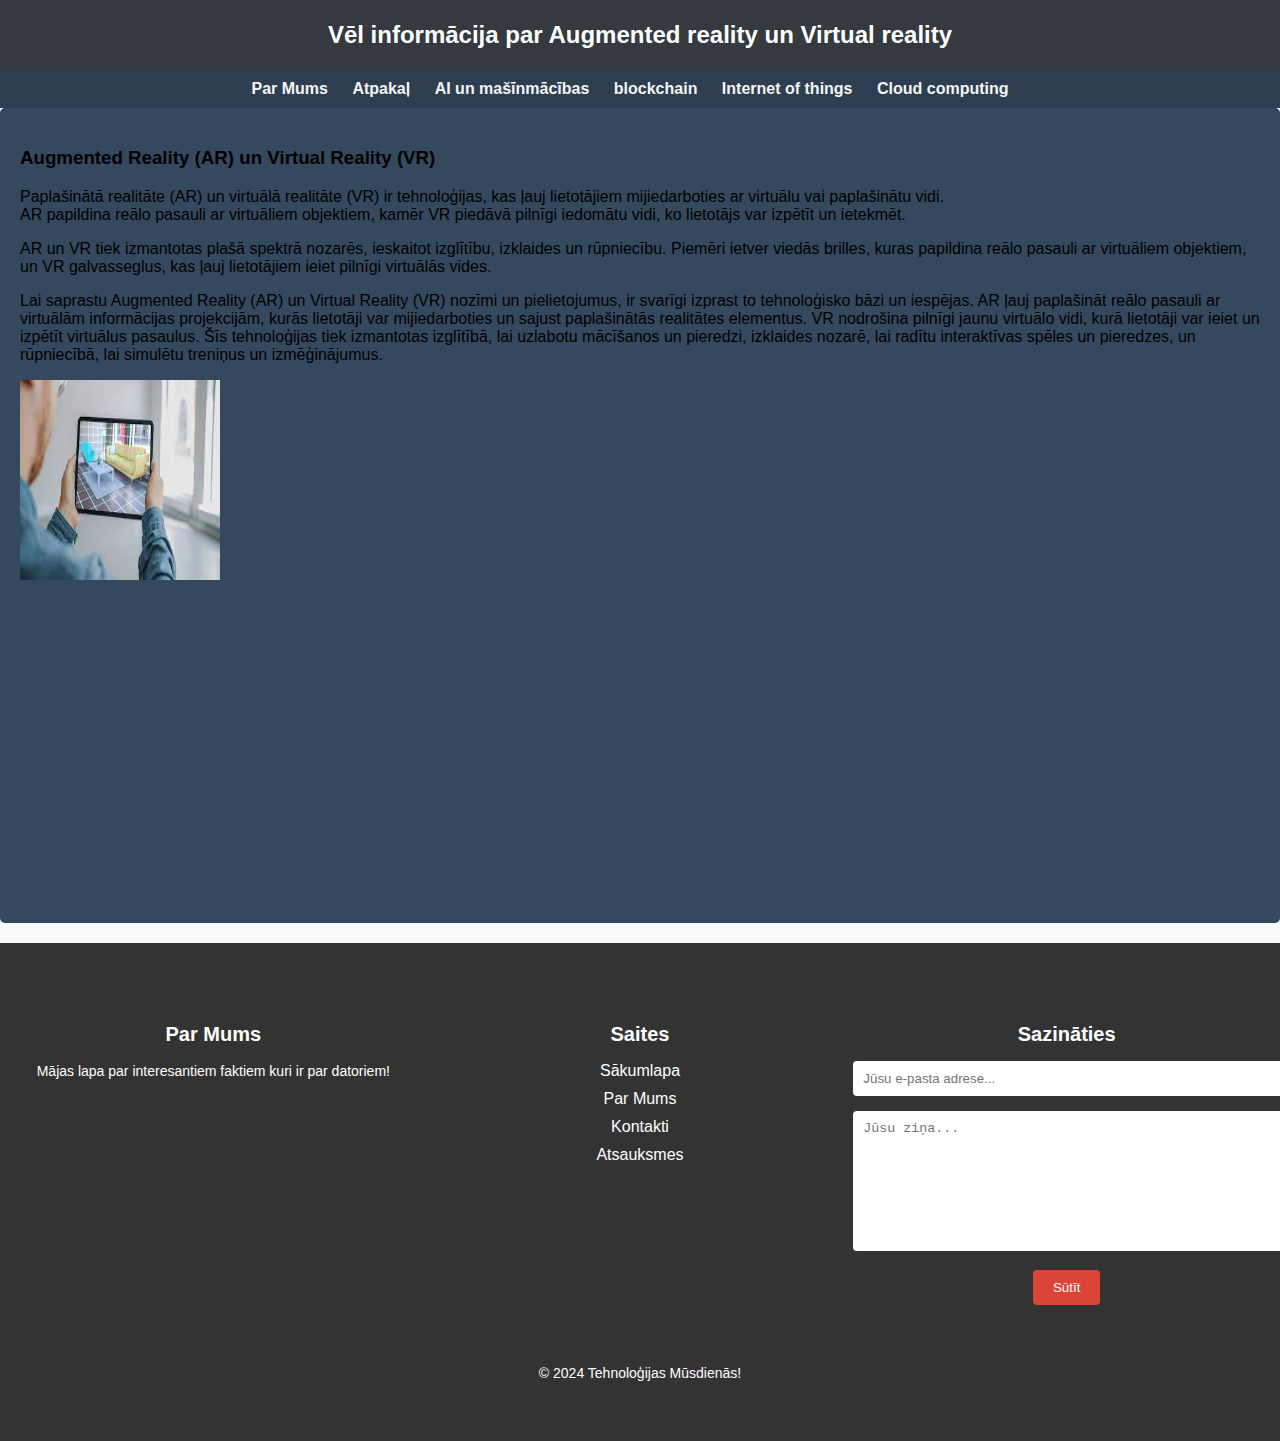
<file: ARunVR.html>
<!DOCTYPE html>
<html lang="en">

<head>
    <meta charset="UTF-8">
    <meta name="viewport" content="width=device-width, initial-scale=1.0">
    <title>Augmented reality</title>
    <style>
        body {
            font-family: Arial, sans-serif;
            margin: 0;
            padding: 0;
            background-color: #f8f9fa;
        }

        header {
            background-color: #343a40;
            color: #fff;
            text-align: center;
            padding: 5px 0;
        }

        nav {
            background-color: #2c3e50;
            padding: 10px 0;
        }

        nav ul {
            list-style-type: none;
            margin: 0;
            padding: 0;
            text-align: center;
        }

        nav ul li {
            display: inline;
            margin-right: 20px;
        }

        nav ul li a {
            text-decoration: none;
            color: whitesmoke;
            font-weight: bold;
        }

        section {
            padding: 20px;
            background-color: #34495e;
            margin-bottom: 20px;
            border-radius: 5px;
        }

        footer {
            background-color: #343a40;
            color: #fff;
            text-align: center;
            padding: 20px 0;
            bottom: 0;
            width: 100%;
        }

        footer {
            background-color: #333;
            color: #fff;
            padding: 60px 0;
        }

        .footer-content {
            display: flex;
            flex-wrap: wrap;
            justify-content: space-around;
        }

        .footer-section {
            flex: 1;
            min-width: 250px;
            margin-bottom: 20px;
        }

        .footer-section h3 {
            color: #fff;
            font-size: 20px;
            margin-bottom: 15px;
        }

        .footer-section p {
            font-size: 14px;
            line-height: 1.5;
        }

        .footer-section ul {
            list-style: none;
            padding: 0;
        }

        .footer-section ul li {
            margin-bottom: 10px;
        }

        .footer-section ul li a {
            color: #fff;
            text-decoration: none;
        }

        .contact-form input[type="email"],
        .contact-form textarea {
            width: 100%;
            padding: 10px;
            margin-bottom: 15px;
            border: none;
            border-radius: 4px;
        }

        .contact-form textarea {
            height: 120px;
        }

        .contact-form .btn {
            background-color: #db4437;
            color: #fff;
            border: none;
            padding: 10px 20px;
            cursor: pointer;
            border-radius: 4px;
            transition: background-color 0.3s ease;
        }

        .contact-form .btn:hover {
            background-color: #c5372b;
        }

        .footer-bottom {
            margin-top: 40px;
            text-align: center;
            font-size: 14px;
        }
    </style>
</head>

<body>
    <header>
        <h1 style="font-size: 24px;">Vēl informācija par Augmented reality un Virtual reality</h1>
    </header>

    <nav>
        <ul>
            <li><a href="./ParMums.html">Par Mums</a></li>
            <li><a href="./index.html">Atpakaļ</a></li>
            <li><a href="./AiUnMasinMacibas.html">AI un mašīnmācības</a></li>
            <li><a href="./blockchain.html">blockchain</a></li>
            <li><a href="./iot.html">Internet of things</a></li>
            <li><a href="./CloudComp.html">Cloud computing</a></li>
        </ul>
    </nav>
    <section>
        <div>
            <h3>Augmented Reality (AR) un Virtual Reality (VR)</h3>
            <p>
                Paplašinātā realitāte (AR) un virtuālā realitāte (VR) ir tehnoloģijas, kas ļauj lietotājiem mijiedarboties ar virtuālu vai paplašinātu vidi.<br> AR papildina reālo pasauli ar virtuāliem objektiem, kamēr VR piedāvā pilnīgi iedomātu vidi, ko lietotājs var izpētīt un ietekmēt.
            </p>
            <p>
                AR un VR tiek izmantotas plašā spektrā nozarēs, ieskaitot izglītību, izklaides un rūpniecību. Piemēri ietver viedās brilles, kuras papildina reālo pasauli ar virtuāliem objektiem, un VR galvasseglus, kas ļauj lietotājiem ieiet pilnīgi virtuālās vides.
            </p>
            <p>
                Lai saprastu Augmented Reality (AR) un Virtual Reality (VR) nozīmi un pielietojumus, ir svarīgi izprast to tehnoloģisko bāzi un iespējas. AR ļauj paplašināt reālo pasauli ar virtuālām informācijas projekcijām, kurās lietotāji var mijiedarboties un sajust paplašinātās realitātes elementus. VR nodrošina pilnīgi jaunu virtuālo vidi, kurā lietotāji var ieiet un izpētīt virtuālus pasaulus. Šīs tehnoloģijas tiek izmantotas izglītībā, lai uzlabotu mācīšanos un pieredzi, izklaides nozarē, lai radītu interaktīvas spēles un pieredzes, un rūpniecībā, lai simulētu treniņus un izmēģinājumus.
            </p>
        </div>
        <div style="position: relative;">
            <img src="[data-uri]"
                style="height: 200px; width: 200px;">
        </div>
        <iframe width="560" height="315" src="https://www.youtube.com/embed/XPNUmcEOYW0?si=siV2ISFJKOv7YiPh"
            title="YouTube video player" frameborder="0"
            allow="accelerometer; autoplay; clipboard-write; encrypted-media; gyroscope; picture-in-picture; web-share"
            allowfullscreen></iframe>
    </section>
    <footer>
        <div class="footer-content">
            <div class="footer-section about">
                <h3>Par Mums</h3>
                <p>Mājas lapa par interesantiem faktiem kuri ir par datoriem!</p>
            </div>
            <div class="footer-section links">
                <h3>Saites</h3>
                <ul>
                    <li><a href="./index.html">Sākumlapa</a></li>
                    <li><a href="./ParMums.html">Par Mums</a></li>
                    <li><a href="./ParMums.html">Kontakti</a></li>
                    <li><a href="./ParMums.html">Atsauksmes</a></li>
                </ul>
            </div>
            <div class="footer-section contact-form">
                <h3>Sazināties</h3>
                <form action="#" method="post">
                    <input type="email" name="email" class="text-input contact-input"
                        placeholder="Jūsu e-pasta adrese...">
                    <textarea name="message" class="text-input contact-input" placeholder="Jūsu ziņa..."></textarea>
                    <button type="submit" class="btn btn-big contact-btn">
                        <i class="fas fa-envelope"></i>
                        Sūtīt
                    </button>
                </form>
            </div>
        </div>
        <div class="footer-bottom">
            &copy; 2024 Tehnoloģijas Mūsdienās!
        </div>
    </footer>
</body>

</html>
</file>
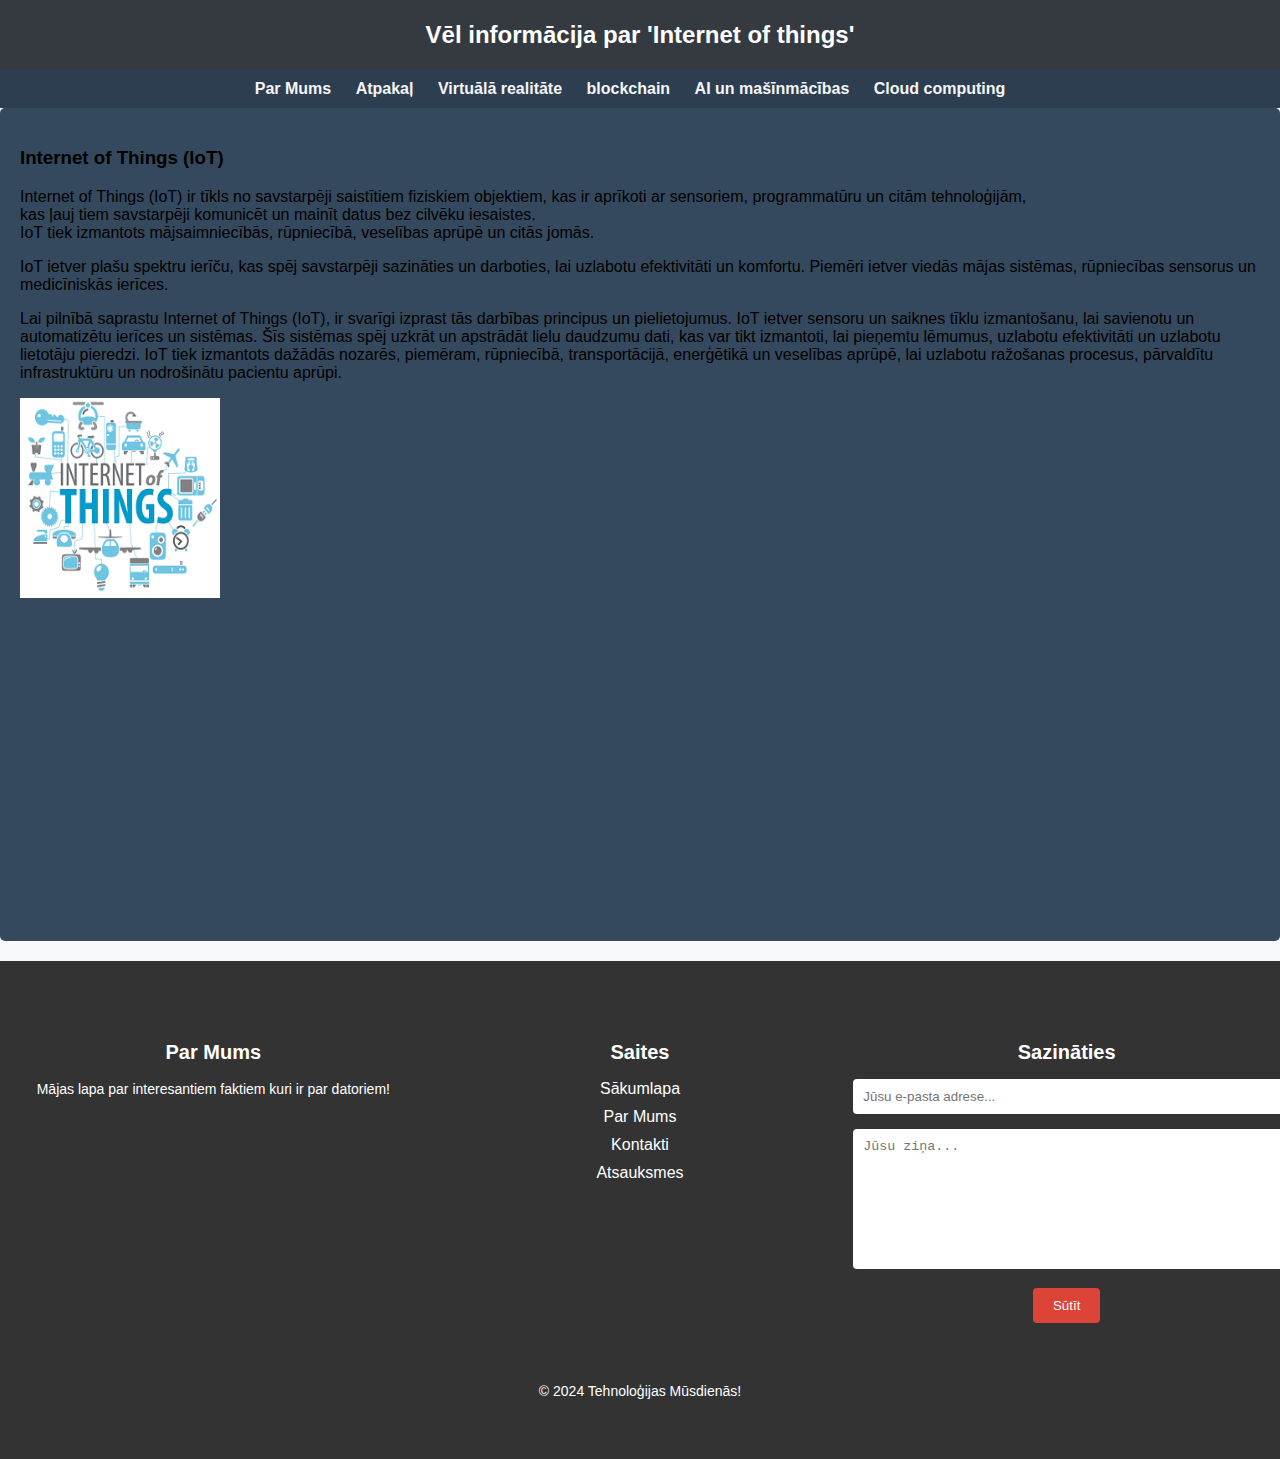
<file: iot.html>
<!DOCTYPE html>
<html lang="en">

<head>
    <meta charset="UTF-8">
    <meta name="viewport" content="width=device-width, initial-scale=1.0">
    <title>Internet of things</title>
    <style>
        body {
            font-family: Arial, sans-serif;
            margin: 0;
            padding: 0;
            background-color: #f8f9fa;
        }

        header {
            background-color: #343a40;
            color: #fff;
            text-align: center;
            padding: 5px 0;
        }

        nav {
            background-color: #2c3e50;
            padding: 10px 0;
        }

        nav ul {
            list-style-type: none;
            margin: 0;
            padding: 0;
            text-align: center;
        }

        nav ul li {
            display: inline;
            margin-right: 20px;
        }

        nav ul li a {
            text-decoration: none;
            color: whitesmoke;
            font-weight: bold;
        }

        section {
            padding: 20px;
            background-color: #34495e;
            margin-bottom: 20px;
            border-radius: 5px;
        }

        footer {
            background-color: #343a40;
            color: #fff;
            text-align: center;
            padding: 20px 0;
            bottom: 0;
            width: 100%;
        }

        footer {
            background-color: #333;
            color: #fff;
            padding: 60px 0;
        }

        .footer-content {
            display: flex;
            flex-wrap: wrap;
            justify-content: space-around;
        }

        .footer-section {
            flex: 1;
            min-width: 250px;
            margin-bottom: 20px;
        }

        .footer-section h3 {
            color: #fff;
            font-size: 20px;
            margin-bottom: 15px;
        }

        .footer-section p {
            font-size: 14px;
            line-height: 1.5;
        }

        .footer-section ul {
            list-style: none;
            padding: 0;
        }

        .footer-section ul li {
            margin-bottom: 10px;
        }

        .footer-section ul li a {
            color: #fff;
            text-decoration: none;
        }

        .contact-form input[type="email"],
        .contact-form textarea {
            width: 100%;
            padding: 10px;
            margin-bottom: 15px;
            border: none;
            border-radius: 4px;
        }

        .contact-form textarea {
            height: 120px;
        }

        .contact-form .btn {
            background-color: #db4437;
            color: #fff;
            border: none;
            padding: 10px 20px;
            cursor: pointer;
            border-radius: 4px;
            transition: background-color 0.3s ease;
        }

        .contact-form .btn:hover {
            background-color: #c5372b;
        }

        .footer-bottom {
            margin-top: 40px;
            text-align: center;
            font-size: 14px;
        }
    </style>
</head>

<body>
    <header>
        <h1 style="font-size: 24px;">Vēl informācija par 'Internet of things'</h1>
    </header>

    <nav>
        <ul>
            <li><a href="./ParMums.html">Par Mums</a></li>
            <li><a href="./index.html">Atpakaļ</a></li>
            <li><a href="./ARunVR.html">Virtuālā realitāte</a></li>
            <li><a href="./blockchain.html">blockchain</a></li>
            <li><a href="./AiUnMasinMacibas.html">AI un mašīnmācības</a></li>
            <li><a href="./CloudComp.html">Cloud computing</a></li>
        </ul>
    </nav>
    <section>
        <div>
            <h3>Internet of Things (IoT)</h3>
            <p>
                Internet of Things (IoT) ir tīkls no savstarpēji saistītiem fiziskiem objektiem, kas ir aprīkoti ar sensoriem, programmatūru un citām tehnoloģijām,<br>kas ļauj tiem savstarpēji komunicēt un mainīt datus bez cilvēku iesaistes.<br> IoT tiek izmantots mājsaimniecībās, rūpniecībā, veselības aprūpē un citās jomās.
            </p>
            <p>
                IoT ietver plašu spektru ierīču, kas spēj savstarpēji sazināties un darboties, lai uzlabotu efektivitāti un komfortu. Piemēri ietver viedās mājas sistēmas, rūpniecības sensorus un medicīniskās ierīces.
            </p>
            <p>
                Lai pilnībā saprastu Internet of Things (IoT), ir svarīgi izprast tās darbības principus un pielietojumus. IoT ietver sensoru un saiknes tīklu izmantošanu, lai savienotu un automatizētu ierīces un sistēmas. Šīs sistēmas spēj uzkrāt un apstrādāt lielu daudzumu dati, kas var tikt izmantoti, lai pieņemtu lēmumus, uzlabotu efektivitāti un uzlabotu lietotāju pieredzi. IoT tiek izmantots dažādās nozarēs, piemēram, rūpniecībā, transportācijā, enerģētikā un veselības aprūpē, lai uzlabotu ražošanas procesus, pārvaldītu infrastruktūru un nodrošinātu pacientu aprūpi.
            </p>
        </div>
        <div style="position: relative;">
            <img src="[data-uri]"
                style="height: 200px; width: 200px;">
        </div>
        <iframe width="560" height="315" src="https://www.youtube.com/embed/LlhmzVL5bm8?si=WdwrrX-tvQClIbs7"
            title="YouTube video player" frameborder="0"
            allow="accelerometer; autoplay; clipboard-write; encrypted-media; gyroscope; picture-in-picture; web-share"
            allowfullscreen></iframe>
    </section>
    <footer>
        <div class="footer-content">
            <div class="footer-section about">
                <h3>Par Mums</h3>
                <p>Mājas lapa par interesantiem faktiem kuri ir par datoriem!</p>
            </div>
            <div class="footer-section links">
                <h3>Saites</h3>
                <ul>
                    <li><a href="./index.html">Sākumlapa</a></li>
                    <li><a href="./ParMums.html">Par Mums</a></li>
                    <li><a href="./ParMums.html">Kontakti</a></li>
                    <li><a href="./ParMums.html">Atsauksmes</a></li>
                </ul>
            </div>
            <div class="footer-section contact-form">
                <h3>Sazināties</h3>
                <form action="#" method="post">
                    <input type="email" name="email" class="text-input contact-input"
                        placeholder="Jūsu e-pasta adrese...">
                    <textarea name="message" class="text-input contact-input" placeholder="Jūsu ziņa..."></textarea>
                    <button type="submit" class="btn btn-big contact-btn">
                        <i class="fas fa-envelope"></i>
                        Sūtīt
                    </button>
                </form>
            </div>
        </div>
        <div class="footer-bottom">
            &copy; 2024 Tehnoloģijas Mūsdienās!
        </div>
    </footer>
</body>

</html>
</file>
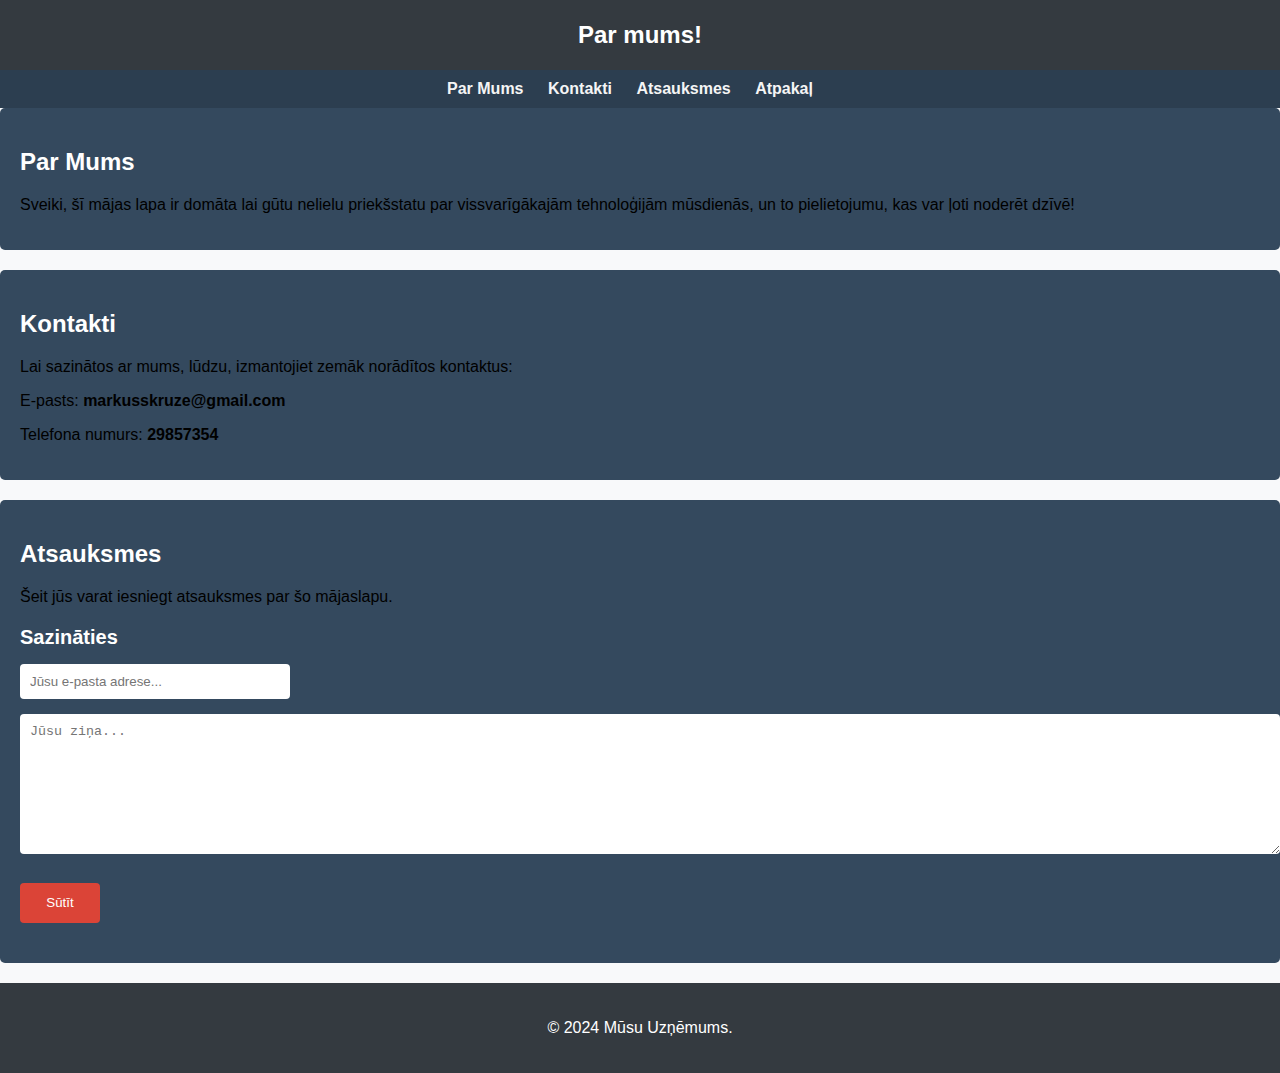
<file: ParMums.html>
<!DOCTYPE html>
<html lang="en">

<head>
    <meta charset="UTF-8">
    <meta name="viewport" content="width=device-width, initial-scale=1.0">
    <title>Par Mums, Kontakti, Atsauksmes</title>
    <link rel="stylesheet" href="./style.css">
    <style>
        body {
            font-family: Arial, sans-serif;
            margin: 0;
            padding: 0;
            background-color: #f8f9fa;
        }

        header {
            background-color: #343a40;
            color: #fff;
            text-align: center;
            padding: 5px 0;
        }

        nav {
            background-color: #2c3e50;
            padding: 10px 0;
        }

        nav ul {
            list-style-type: none;
            margin: 0;
            padding: 0;
            text-align: center;
        }

        nav ul li {
            display: inline;
            margin-right: 20px;
        }

        nav ul li a {
            text-decoration: none;
            color: whitesmoke;
            font-weight: bold;
        }

        section {
            padding: 20px;
            background-color: #34495e;
            margin-bottom: 20px;
            border-radius: 5px;
        }

        footer {
            background-color: #343a40;
            color: #fff;
            text-align: center;
            padding: 20px 0;
            bottom: 0;
            width: 100%;
        }

        .testimonial-form {
            text-align: center;
        }
    </style>
</head>

<body>
    <header>
        <h1 style = "font-size: 24px;">Par mums!</h1>
    </header>

    <nav>
        <ul>
            <li><a href="#par-mums">Par Mums</a></li>
            <li><a href="#kontakti">Kontakti</a></li>
            <li><a href="#atsauksmes">Atsauksmes</a></li>
            <li><a href="./index.html">Atpakaļ</a></li>
        </ul>
    </nav>

    <section id="par-mums">
        <h2>Par Mums</h2>
        <p>Sveiki, šī mājas lapa ir domāta lai gūtu nelielu priekšstatu par vissvarīgākajām tehnoloģijām mūsdienās, un to pielietojumu, kas var ļoti noderēt dzīvē!</p>
    </section>

    <section id="kontakti">
        <h2>Kontakti</h2>
        <p>Lai sazinātos ar mums, lūdzu, izmantojiet zemāk norādītos kontaktus:</p>
        <p>E-pasts: <b>markusskruze@gmail.com</b></p>
        <p>Telefona numurs: <b>29857354</b></p>
    </section>

    <section id="atsauksmes">
        <h2>Atsauksmes</h2>
        <p>Šeit jūs varat iesniegt atsauksmes par šo mājaslapu.</p>
        
        <div class="footer-section contact-form">
            <h3>Sazināties</h3>
            <form action="#" method="post">
                <input type="email" name="email" class="text-input contact-input" placeholder="Jūsu e-pasta adrese..." style="max-width: 250px;"><br>
                <textarea name="message" class="text-input contact-input" placeholder="Jūsu ziņa..."></textarea><br>
                <button type="submit" class="btn btn-big contact-btn" style = "max-width: 80px;">
                    <i class="fas fa-envelope"></i>
                    Sūtīt
                </button>
            </form>
        </div>
    </section>

    <footer>
        <p>&copy; 2024 Mūsu Uzņēmums.</p>
    </footer>
</body>

</html>
</file>
<file: style.css>
html,
body {
    padding: 0;
    margin: 0;
    background-color: #f4f4f4;
}

header {
    background-color: #343a40;
    color: #fff;
    text-align: center;
    padding: 5px 0;
}
nav {
    background-color: #2c3e50;
    padding: 10px 0;
}

nav ul {
    list-style-type: none;
    margin: 0;
    padding: 0;
    text-align: center;
}

nav ul li {
    display: inline;
    margin-right: 20px;
}

nav ul li a {
    text-decoration: none;
    color: whitesmoke;
    font-weight: bold;
}
/* #2c3e50 */
.augsa {
    display: flex;
    align-items: center;
    margin-left: 40%;
}

.lapas-mala {
    height: 600px;
    width: 20%;
    background-color: #34495e;
    color: #fff;
    padding: 20px;
}

button {
    margin-top: 10px;
    background-color: #3498db;
    border: none;
    border-radius: 5px;
    width: 100%;
    height: 40px;
    color: #fff;
    cursor: pointer;
}

button:hover {
    background-color: #2980b9;
}

h1,
h2 {
    color: #fff;
}

ul {
    list-style-type: none;
    padding: 0;
}

ul li {
    margin-bottom: 10px;
}

.kopums {
    display: flex;
}

.informacija {
    width: 80%;
    padding: 20px;
    background-color: #fff;
    box-shadow: 0 0 10px rgba(0, 0, 0, 0.1);
}

#informacijaTeksts {
    margin-top: 10px;
}

footer {
    background-color: #333;
    color: #fff;
    padding: 60px 0;
}

.footer-content {
    display: flex;
    flex-wrap: wrap;
    justify-content: space-around;
}

.footer-section {
    flex: 1;
    min-width: 250px;
    margin-bottom: 20px;
}

.footer-section h3 {
    color: #fff;
    font-size: 20px;
    margin-bottom: 15px;
}

.footer-section p {
    font-size: 14px;
    line-height: 1.5;
}

.footer-section ul {
    list-style: none;
    padding: 0;
}

.footer-section ul li {
    margin-bottom: 10px;
}

.footer-section ul li a {
    color: #fff;
    text-decoration: none;
}

.contact-form input[type="email"],
.contact-form textarea {
    width: 100%;
    padding: 10px;
    margin-bottom: 15px;
    border: none;
    border-radius: 4px;
}

.contact-form textarea {
    height: 120px;
}

.contact-form .btn {
    background-color: #db4437;
    color: #fff;
    border: none;
    padding: 10px 20px;
    cursor: pointer;
    border-radius: 4px;
    transition: background-color 0.3s ease;
}

.contact-form .btn:hover {
    background-color: #c5372b;
}

.footer-bottom {
    margin-top: 40px;
    text-align: center;
    font-size: 14px;
}
</file>
